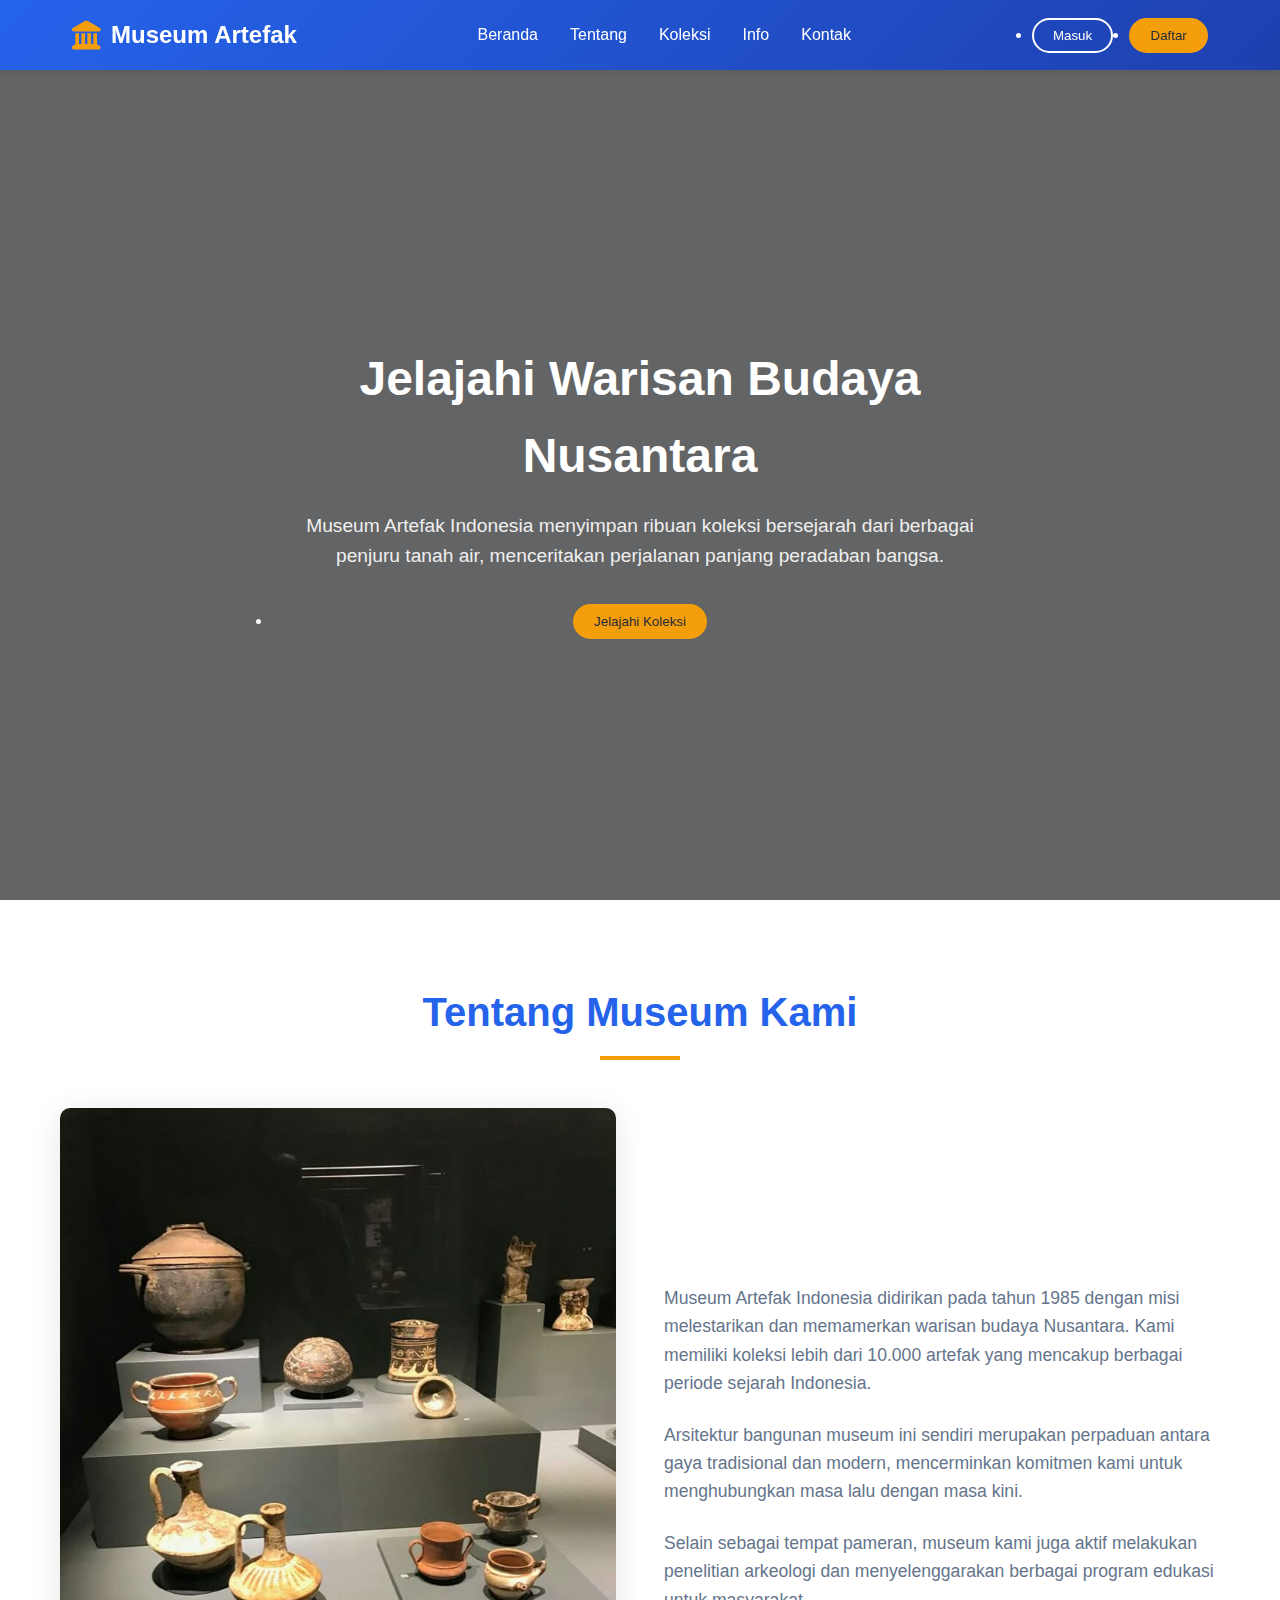
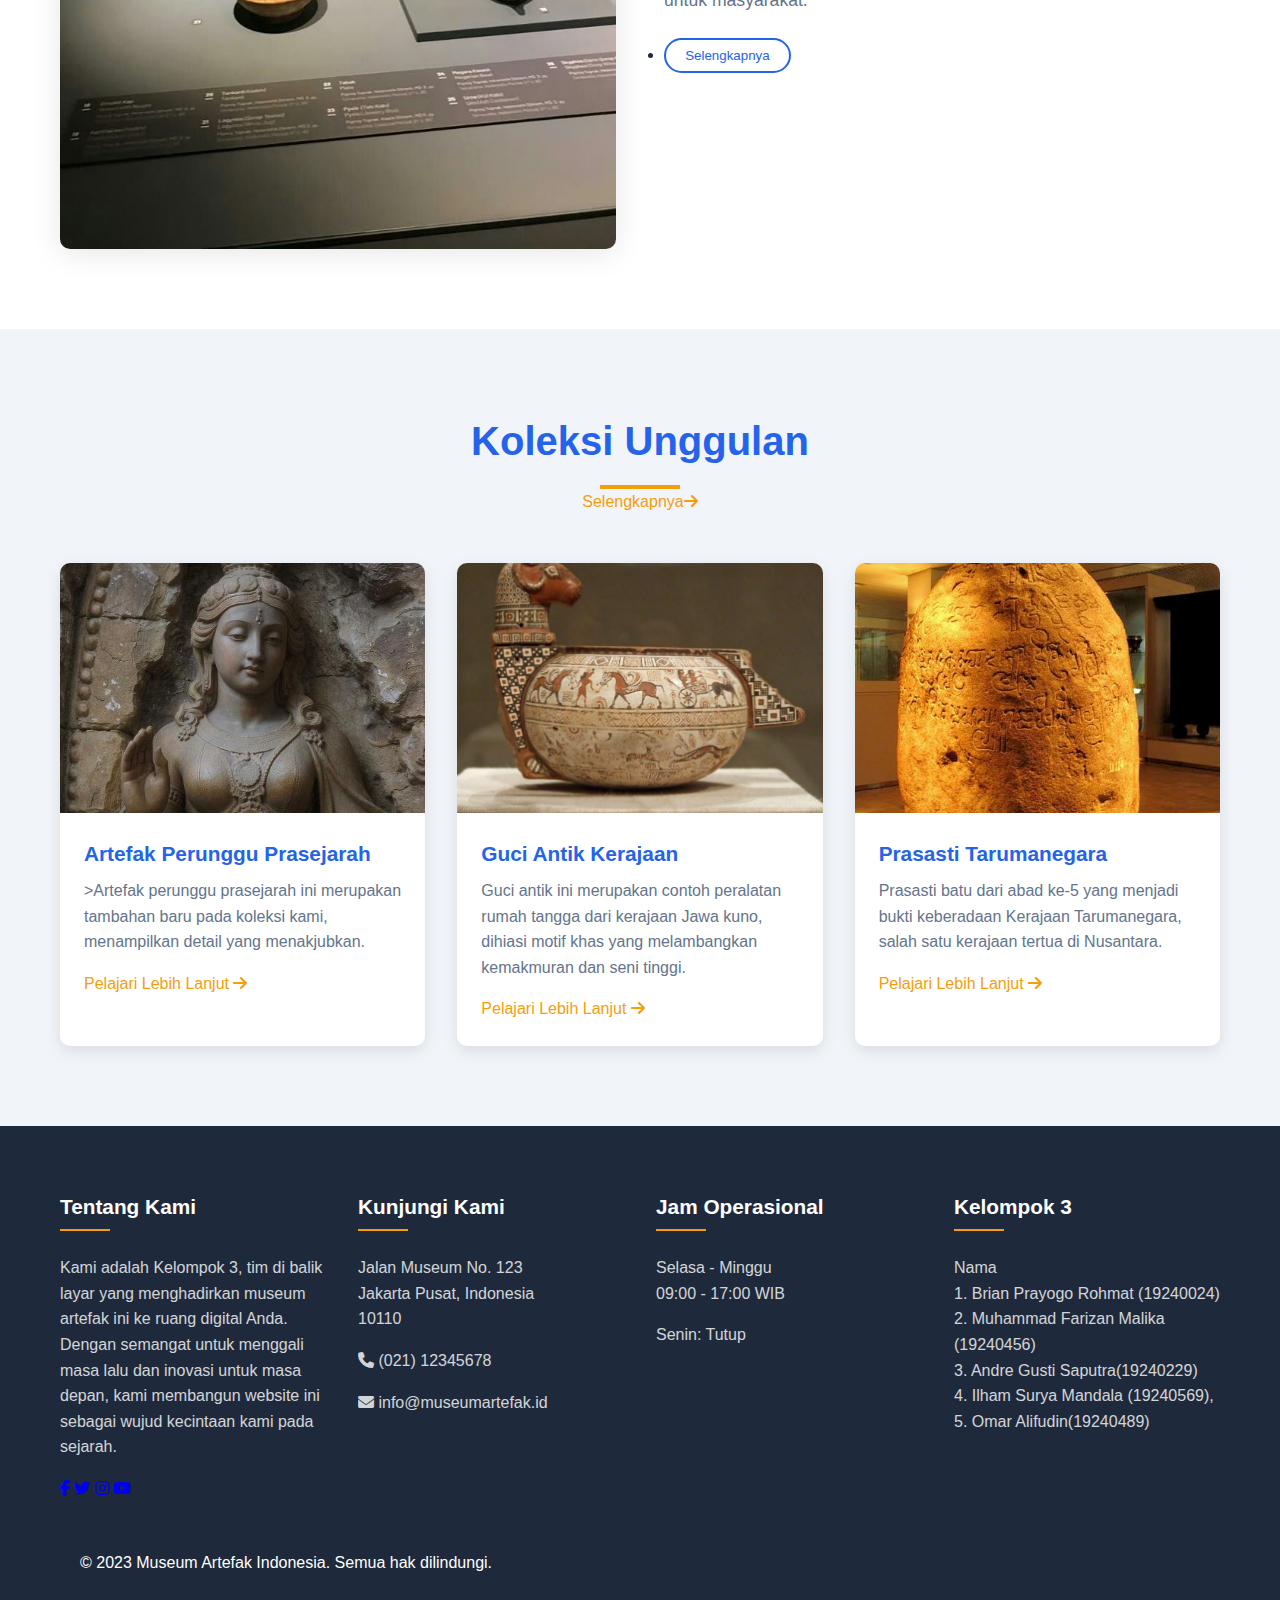
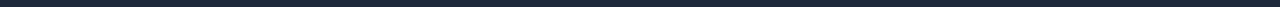
<file: index.html>
<!DOCTYPE html>
<html lang="id">
<head>
    <meta charset="UTF-8">
    <meta name="viewport" content="width=device-width, initial-scale=1.0">
    <title>Museum Artefak Indonesia | Warisan Budaya Nusantara</title>
    <link rel="stylesheet" href="https://cdnjs.cloudflare.com/ajax/libs/font-awesome/6.4.0/css/all.min.css">
    <link rel="stylesheet" href="styles.css">
</head>
<body>
    <!-- Header -->
    <header>
        <div class="container header-container">
            <div class="logo">
                <i class="fas fa-landmark"></i>
                <h1>Museum Artefak</h1>
            </div>
            
            <nav id="main-nav">
                <ul>
                    <li><a href="#home">Beranda</a></li>
                    <li><a href="#about">Tentang</a></li>
                    <li><a href="#artifacts">Koleksi</a></li>
                
                    <li><a href="info.html">Info</a></li>
                    <li><a href="#contact">Kontak</a></li>
                </ul>
            </nav>
            
            <div class="user-actions">
                <li><a href="login.html"><button class="btn btn-outline">Masuk</button></a></li>
                <li><a href="data_user.html"><button class="btn btn-solid">Daftar</button></a></li>
            </div>
            
            
        </div>
    </header>

    <!-- Hero Section -->
    <section class="hero" id="home">
        <div class="container hero-content">
            <h2>Jelajahi Warisan Budaya Nusantara</h2>
            <p>Museum Artefak Indonesia menyimpan ribuan koleksi bersejarah dari berbagai penjuru tanah air, menceritakan perjalanan panjang peradaban bangsa.</p>
            <li><a href="#artifacts"><button class="btn btn-solid">Jelajahi Koleksi</button></a></li>
        </div>
    </section>

    <!-- About Section -->
    <section class="about" id="about">
        <div class="container">
            <div class="section-title">
                <h2>Tentang Museum Kami</h2>
            </div>
            
            <div class="about-content">
                <div class="about-img">
                    <img src="museum.png" alt="Museum Interior">
                </div>
                
                <div class="about-text">
                    <p>Museum Artefak Indonesia didirikan pada tahun 1985 dengan misi melestarikan dan memamerkan warisan budaya Nusantara. Kami memiliki koleksi lebih dari 10.000 artefak yang mencakup berbagai periode sejarah Indonesia.</p>
                    <p>Arsitektur bangunan museum ini sendiri merupakan perpaduan antara gaya tradisional dan modern, mencerminkan komitmen kami untuk menghubungkan masa lalu dengan masa kini.</p>
                    <p>Selain sebagai tempat pameran, museum kami juga aktif melakukan penelitian arkeologi dan menyelenggarakan berbagai program edukasi untuk masyarakat.</p>
                                  <li><a href="tentang.html"><button class="btn btn-outline" style="color: var(--primary); border-color: var(--primary);">Selengkapnya</button></a></li>  
                </div>
            </div>
        </div>
    </section>

    <!-- Artifacts Section -->
    <section class="artifacts" id="artifacts">
        <div class="container">
            <div class="section-title">
                <h2>Koleksi Unggulan</h2>
                      <div><a href="galeri.html" class="read-more">Selengkapnya<i class="fas fa-arrow-right"></i></a></div>
            </div>
            
            <div class="artifacts-grid">
                <div class="artifact-card">
                    <div class="artifact-img">
                        <img src="perunggu.png" alt="Artefak Perunggu">
                    </div>
                    <div class="artifact-info">
                        <h3>Artefak Perunggu Prasejarah</h3>
                        <p>>Artefak perunggu prasejarah ini merupakan tambahan baru pada koleksi kami, menampilkan detail yang menakjubkan.</p>
                        <a href="artefak_perunggu.html" class="read-more">Pelajari Lebih Lanjut <i class="fas fa-arrow-right"></i></a>
                    </div>
                </div>
                
                <div class="artifact-card">
                    <div class="artifact-img">
                       <img src="guci.png" alt="Guci antik dengan motif khas kerajaan kuno">
                    </div>
                    <div class="artifact-info">
                        <h3>Guci Antik Kerajaan</h3>
                        <p>Guci antik ini merupakan contoh peralatan rumah tangga dari kerajaan Jawa kuno, dihiasi motif khas yang melambangkan kemakmuran dan seni tinggi.</p>
                        <a href="guci_kerajaan.html" class="read-more">Pelajari Lebih Lanjut <i class="fas fa-arrow-right"></i></a>
                    </div>
                </div>
                
                <div class="artifact-card">
                    <div class="artifact-img">
                        <img src="tarumanegara.png" alt="Prasasti Kuno">
                    </div>
                    <div class="artifact-info">
                        <h3>Prasasti Tarumanegara</h3>
                        <p>Prasasti batu dari abad ke-5 yang menjadi bukti keberadaan Kerajaan Tarumanegara, salah satu kerajaan tertua di Nusantara.</p>
                        <a href="tarumanegara.html" class="read-more">Pelajari Lebih Lanjut <i class="fas fa-arrow-right"></i></a>
                    </div>
                </div>
          
            </div>
        </div>
    </section>

    <!-- Footer -->
    <footer id="contact">
        <div class="container">
            <div class="footer-content">
                <div class="footer-column">
                    <h3>Tentang Kami</h3>
                    <p>Kami adalah Kelompok 3, tim di balik layar yang menghadirkan museum artefak ini ke ruang digital Anda. Dengan semangat untuk menggali masa lalu dan inovasi untuk masa depan, kami membangun website ini sebagai wujud kecintaan kami pada sejarah.</p>

                    <div class="social-links">
                        <a href="#"><i class="fab fa-facebook-f"></i></a>
                        <a href="#"><i class="fab fa-twitter"></i></a>
                        <a href="#"><i class="fab fa-instagram"></i></a>
                        <a href="#"><i class="fab fa-youtube"></i></a>
                    </div>
                </div>
                
                <div class="footer-column">
                    <h3>Kunjungi Kami</h3>
                    <p>Jalan Museum No. 123<br>Jakarta Pusat, Indonesia<br>10110</p>
                    <p><i class="fas fa-phone"></i> (021) 12345678</p>
                    <p><i class="fas fa-envelope"></i> info@museumartefak.id</p>
                </div>
                
                <div class="footer-column">
                    <h3>Jam Operasional</h3>
                    <p>Selasa - Minggu<br>09:00 - 17:00 WIB</p>
                    <p>Senin: Tutup</p>
                </div>
                <div class="footer-column">
                    <h3>Kelompok 3</h3>
                    <p>Nama <br>1. Brian Prayogo Rohmat (19240024)<br>2. Muhammad Farizan Malika (19240456)<br>3. Andre Gusti Saputra(19240229)<br>4. Ilham Surya Mandala (19240569),<br>5. Omar Alifudin(19240489)</p>
                </div>
             
            </div>
            
         
        <div class="container">
            <p>&copy; 2023 Museum Artefak Indonesia. Semua hak dilindungi.</p>
        </div>

        </div>
    </footer>

    <script>
        // Mobile menu toggle
        const menuToggle = document.getElementById('menu-toggle');
        const mainNav = document.getElementById('main-nav');
        
        menuToggle.addEventListener('click', () => {
            mainNav.classList.toggle('active');
        });
    </script>
</body>
</html>
</file>
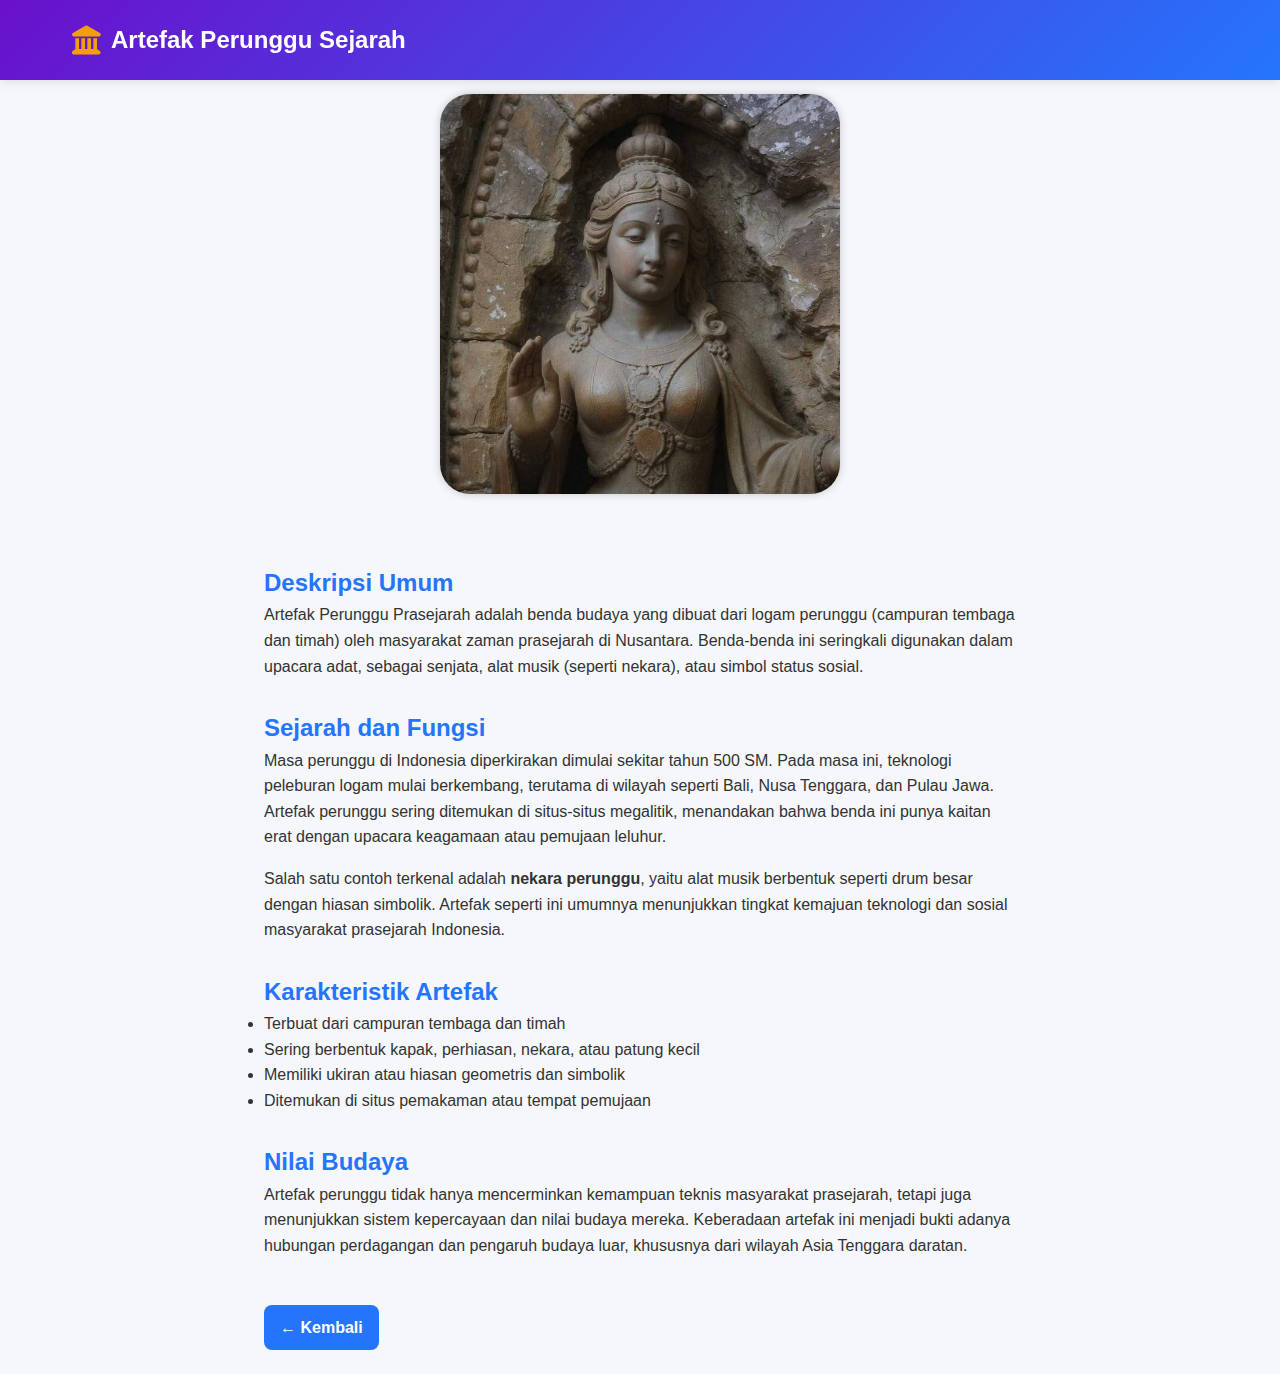
<file: artefak_perunggu.html>
<!DOCTYPE html>
<html lang="id">
<head>
    <meta charset="UTF-8">
    <meta name="viewport" content="width=device-width, initial-scale=1.0">
    <title>Tentang | Museum Artefak Indonesia</title>
    <link rel="stylesheet" href="https://cdnjs.cloudflare.com/ajax/libs/font-awesome/6.4.0/css/all.min.css">
    <link rel="stylesheet" href="koleksi.css">
</head>
<body>
    <!-- Header -->
    <header>
        <div class="container header-container">
            <div class="logo">
                <i class="fas fa-landmark"></i>
                <h1>Artefak Perunggu Sejarah</h1>
            </div>
            
            <nav id="main-nav">
                <ul>
           
            
                </ul>
            </nav>
        </div>
    </header>

    <main>
        <!-- Gambar artefak -->
        <img src="perunggu.png" alt="Artefak Perunggu Prasejarah" class="artefak-img">

        <h2>Deskripsi Umum</h2>
        <p>
            Artefak Perunggu Prasejarah adalah benda budaya yang dibuat dari logam perunggu (campuran tembaga dan timah) oleh masyarakat zaman prasejarah di Nusantara.
            Benda-benda ini seringkali digunakan dalam upacara adat, sebagai senjata, alat musik (seperti nekara), atau simbol status sosial.
        </p>

        <h2>Sejarah dan Fungsi</h2>
        <p>
            Masa perunggu di Indonesia diperkirakan dimulai sekitar tahun 500 SM. Pada masa ini, teknologi peleburan logam mulai berkembang, terutama di wilayah seperti Bali, Nusa Tenggara, dan Pulau Jawa.
            Artefak perunggu sering ditemukan di situs-situs megalitik, menandakan bahwa benda ini punya kaitan erat dengan upacara keagamaan atau pemujaan leluhur.
        </p>
        <p>
            Salah satu contoh terkenal adalah <strong>nekara perunggu</strong>, yaitu alat musik berbentuk seperti drum besar dengan hiasan simbolik.
            Artefak seperti ini umumnya menunjukkan tingkat kemajuan teknologi dan sosial masyarakat prasejarah Indonesia.
        </p>

        <h2>Karakteristik Artefak</h2>
        <ul>
            <li>Terbuat dari campuran tembaga dan timah</li>
            <li>Sering berbentuk kapak, perhiasan, nekara, atau patung kecil</li>
            <li>Memiliki ukiran atau hiasan geometris dan simbolik</li>
            <li>Ditemukan di situs pemakaman atau tempat pemujaan</li>
        </ul>

        <h2>Nilai Budaya</h2>
        <p>
            Artefak perunggu tidak hanya mencerminkan kemampuan teknis masyarakat prasejarah, tetapi juga menunjukkan sistem kepercayaan dan nilai budaya mereka.
            Keberadaan artefak ini menjadi bukti adanya hubungan perdagangan dan pengaruh budaya luar, khususnya dari wilayah Asia Tenggara daratan.
        </p>

        <a href="javascript:history.back()" class="back-button">← Kembali</a>
    </main>

</body>
</html>
</file>
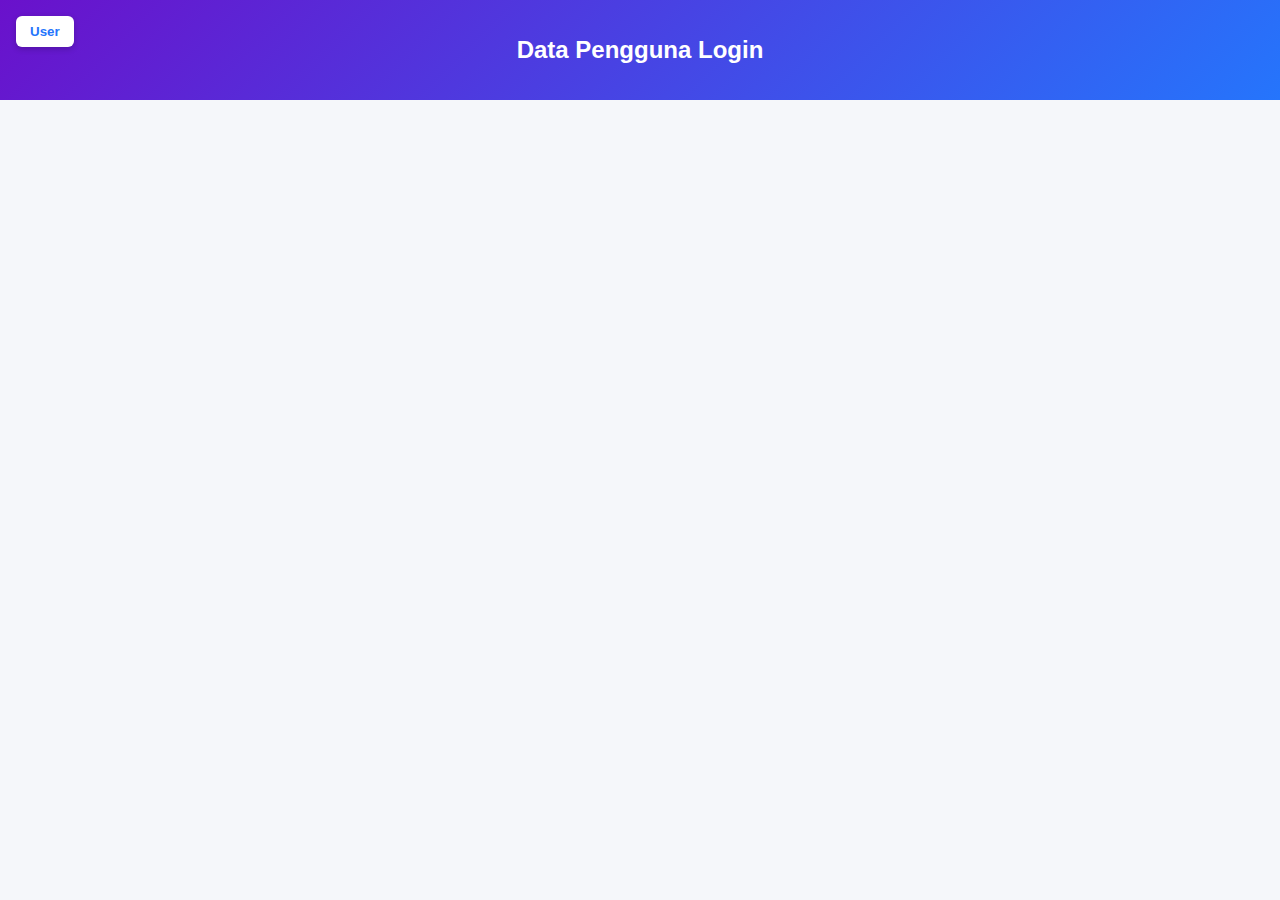
<file: data_user.html>
<!DOCTYPE html>
<html lang="id">
<head>
    <meta charset="UTF-8">
    <title>Data User - Museum Artefak</title>
    <meta name="viewport" content="width=device-width, initial-scale=1">
    <style>
        body {
            font-family: 'Poppins', sans-serif;
            background-color: #f5f7fa;
            margin: 0;
            padding: 0;
        }

        header {
            position: relative;
            background: linear-gradient(135deg, #6a11cb 0%, #2575fc 100%);
            color: white;
            padding: 16px;
            text-align: center;
        }

        .user-button {
            position: absolute;
            top: 16px;
            left: 16px;
            background: white;
            color: #2575fc;
            border: none;
            padding: 8px 14px;
            border-radius: 6px;
            font-weight: bold;
            cursor: pointer;
            box-shadow: 0 2px 6px rgba(0,0,0,0.2);
        }

        .user-button:hover {
            background: #eef3ff;
        }

        main {
            padding: 24px;
        }

        table {
            width: 100%;
            border-collapse: collapse;
            margin-top: 20px;
        }

        th, td {
            padding: 12px;
            text-align: left;
            border-bottom: 1px solid #ccc;
        }

        th {
            background-color: #2575fc;
            color: white;
        }

        .hidden {
            display: none;
        }

        .back-button {
            margin-top: 20px;
            padding: 10px 16px;
            background-color: #2575fc;
            color: white;
            border: none;
            border-radius: 6px;
            font-weight: bold;
            cursor: pointer;
        }

        .back-button:hover {
            background-color: #1e60d2;
        }
    </style>
</head>
<body>

    <header>
        <button class="user-button" onclick="showUserData()">User</button>
        <h2>Data Pengguna Login</h2>
    </header>

    <main>
        <div id="userTableContainer" class="hidden">
            <table>
                <thead>
                    <tr>
                        <th>Nama</th>
                        <th>Email</th>
                        <th>No. Ponsel</th>
                    </tr>
                </thead>
                <tbody id="userData">
                    <!-- Data akan ditampilkan di sini -->
                </tbody>
            </table>

            <button class="back-button" onclick="history.back()">← Kembali</button>
        </div>
    </main>

    <script>
        function showUserData() {
            const nama = localStorage.getItem("nama");
            const email = localStorage.getItem("email");
            const hp = localStorage.getItem("hp");

            const container = document.getElementById("userTableContainer");
            const tbody = document.getElementById("userData");

            if (nama && email && hp) {
                tbody.innerHTML = `
                    <tr>
                        <td>${nama}</td>
                        <td>${email}</td>
                        <td>${hp}</td>
                    </tr>
                `;
                container.classList.remove("hidden");
            } else {
                alert("Belum ada data pengguna yang login.");
            }
        }
    </script>

</body>
</html>
</file>
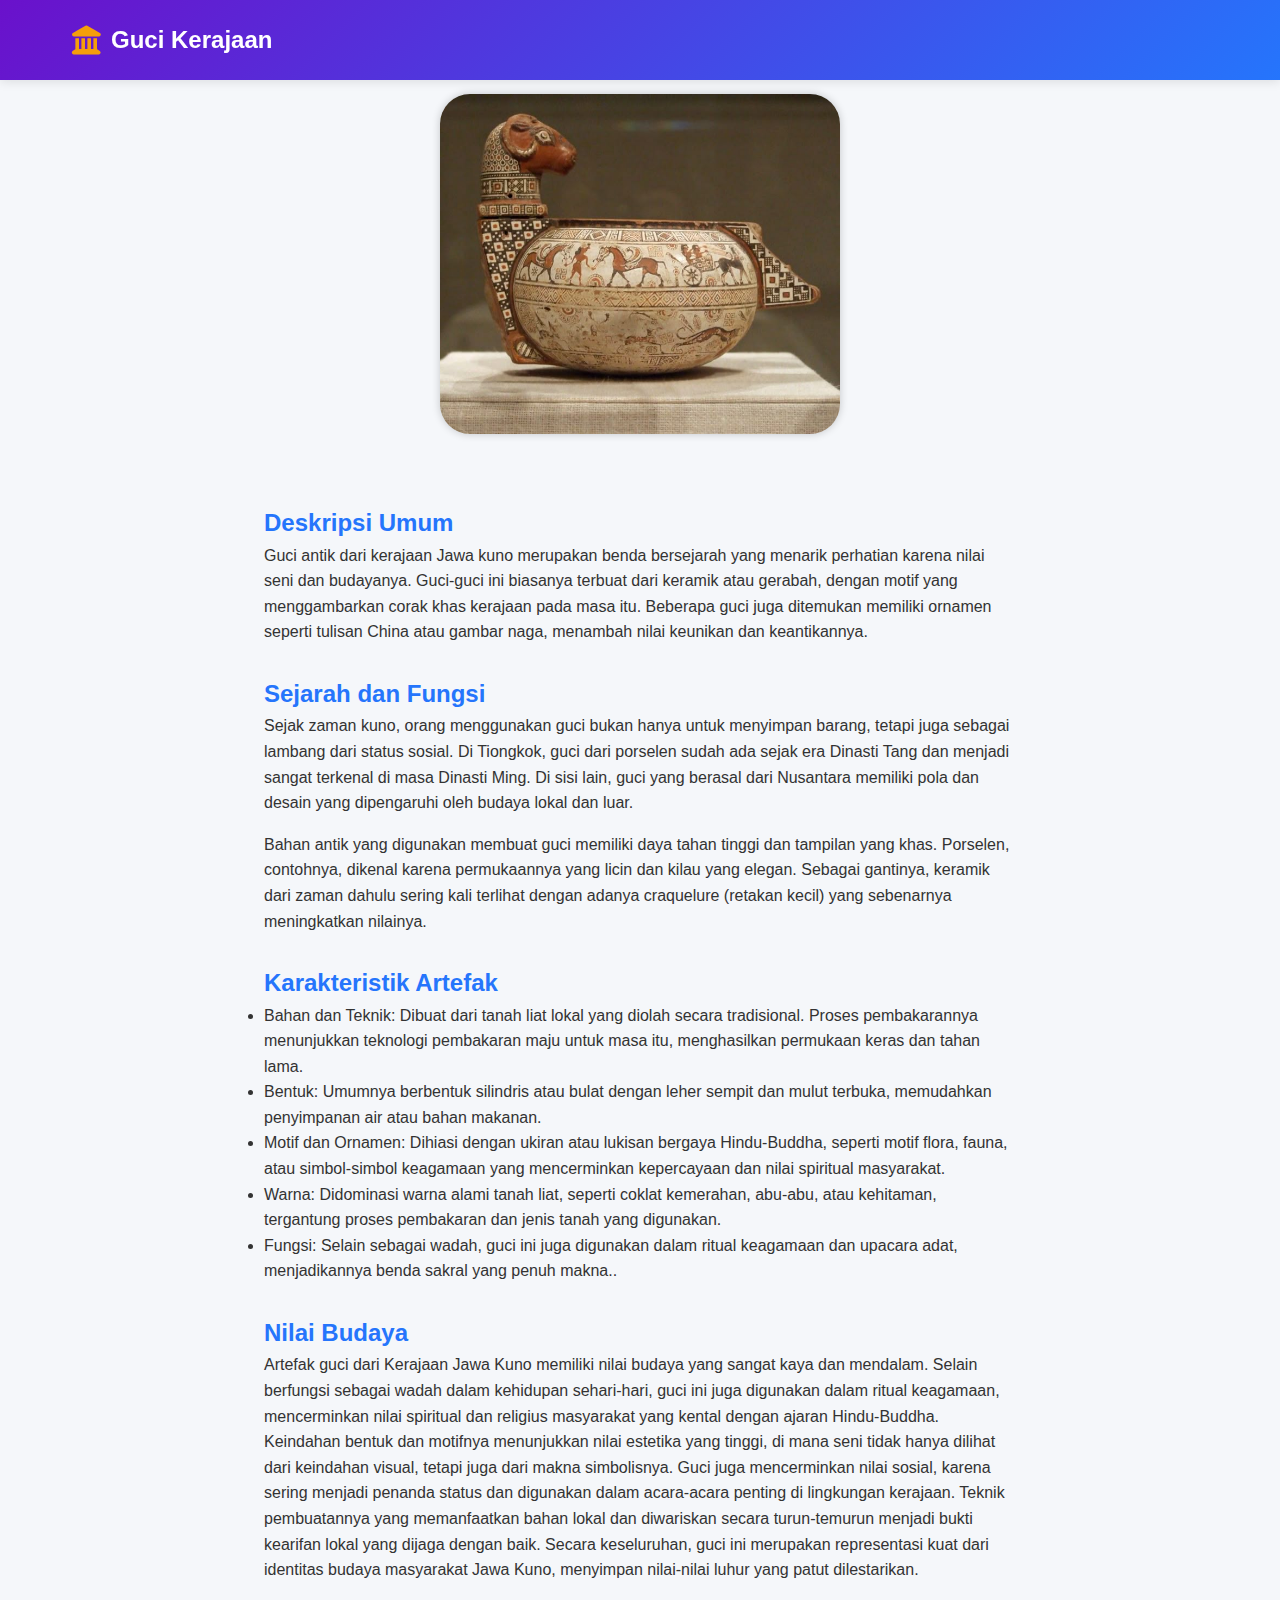
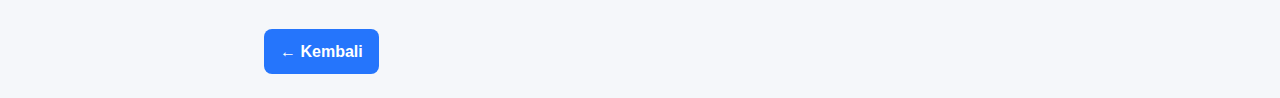
<file: guci_kerajaan.html>
<!DOCTYPE html>
<html lang="id">
<head>
    <meta charset="UTF-8">
    <meta name="viewport" content="width=device-width, initial-scale=1.0">
    <title>Tentang | Museum Artefak Indonesia</title>
    <link rel="stylesheet" href="https://cdnjs.cloudflare.com/ajax/libs/font-awesome/6.4.0/css/all.min.css">
    <link rel="stylesheet" href="koleksi.css">
</head>
<body>
    <!-- Header -->
    <header>
        <div class="container header-container">
            <div class="logo">
                <i class="fas fa-landmark"></i>
                <h1>Guci Kerajaan</h1>
            </div>
            
            <nav id="main-nav">
                <ul>
           
            
                </ul>
            </nav>
        </div>
    </header>

    <main>
        <!-- Gambar artefak -->
        <img src="guci.png" alt="Guci Antik Kerajaan" class="artefak-img">

        <h2>Deskripsi Umum</h2>
        <p>
            Guci antik dari kerajaan Jawa kuno merupakan benda bersejarah yang menarik
            perhatian karena nilai seni dan budayanya. Guci-guci ini biasanya terbuat dari keramik atau gerabah, dengan motif yang menggambarkan corak khas kerajaan pada masa itu. Beberapa guci juga ditemukan memiliki ornamen seperti tulisan China atau gambar naga, menambah nilai keunikan dan keantikannya. 
        </p>

        <h2>Sejarah dan Fungsi</h2>
        <p>
            Sejak zaman kuno, orang menggunakan guci bukan hanya untuk menyimpan barang, tetapi juga sebagai lambang dari status sosial. Di Tiongkok, guci dari porselen sudah ada sejak era Dinasti Tang dan 
            menjadi sangat terkenal di masa Dinasti Ming. Di sisi lain, guci yang berasal dari Nusantara memiliki pola dan desain yang dipengaruhi oleh budaya lokal dan luar.
        </p>
        <p>
            Bahan antik yang digunakan membuat guci memiliki daya tahan tinggi dan tampilan yang khas. Porselen, contohnya, dikenal karena permukaannya yang licin dan kilau yang elegan. Sebagai gantinya,
             keramik dari zaman dahulu sering kali terlihat dengan adanya craquelure (retakan kecil) yang sebenarnya meningkatkan nilainya.
        </p>

        <h2>Karakteristik Artefak</h2>
        <ul>
            <li>Bahan dan Teknik: Dibuat dari tanah liat lokal yang diolah secara tradisional. Proses pembakarannya menunjukkan teknologi pembakaran maju untuk masa itu, menghasilkan permukaan keras dan tahan lama.</li>
            <li>Bentuk: Umumnya berbentuk silindris atau bulat dengan leher sempit dan mulut terbuka, memudahkan penyimpanan air atau bahan makanan.</li>
            <li>Motif dan Ornamen: Dihiasi dengan ukiran atau lukisan bergaya Hindu-Buddha, seperti motif flora, fauna, atau simbol-simbol keagamaan yang mencerminkan kepercayaan dan nilai spiritual masyarakat.</li>
            <li>Warna: Didominasi warna alami tanah liat, seperti coklat kemerahan, abu-abu, atau kehitaman, tergantung proses pembakaran dan jenis tanah yang digunakan.</li>
            <li>Fungsi: Selain sebagai wadah, guci ini juga digunakan dalam ritual keagamaan dan upacara adat, menjadikannya benda sakral yang penuh makna..</li>
        </ul>

        <h2>Nilai Budaya</h2>
        <p>
            Artefak guci dari Kerajaan Jawa Kuno memiliki nilai budaya yang sangat kaya dan mendalam. Selain berfungsi sebagai wadah dalam kehidupan sehari-hari, guci ini juga digunakan dalam ritual keagamaan, mencerminkan nilai spiritual dan religius masyarakat yang kental dengan ajaran Hindu-Buddha. Keindahan bentuk dan motifnya menunjukkan nilai estetika yang tinggi, di mana seni tidak hanya dilihat dari keindahan visual, tetapi juga dari makna simbolisnya. Guci juga mencerminkan nilai sosial, karena sering menjadi penanda status dan digunakan dalam acara-acara penting di lingkungan kerajaan. Teknik pembuatannya yang memanfaatkan bahan lokal dan diwariskan secara turun-temurun menjadi bukti kearifan lokal yang dijaga dengan baik. Secara keseluruhan, guci ini merupakan representasi kuat dari identitas budaya masyarakat Jawa Kuno, menyimpan nilai-nilai luhur yang patut dilestarikan.
        </p>

        <a href="javascript:history.back()" class="back-button">← Kembali</a>
    </main>

</body>
</html>
</file>
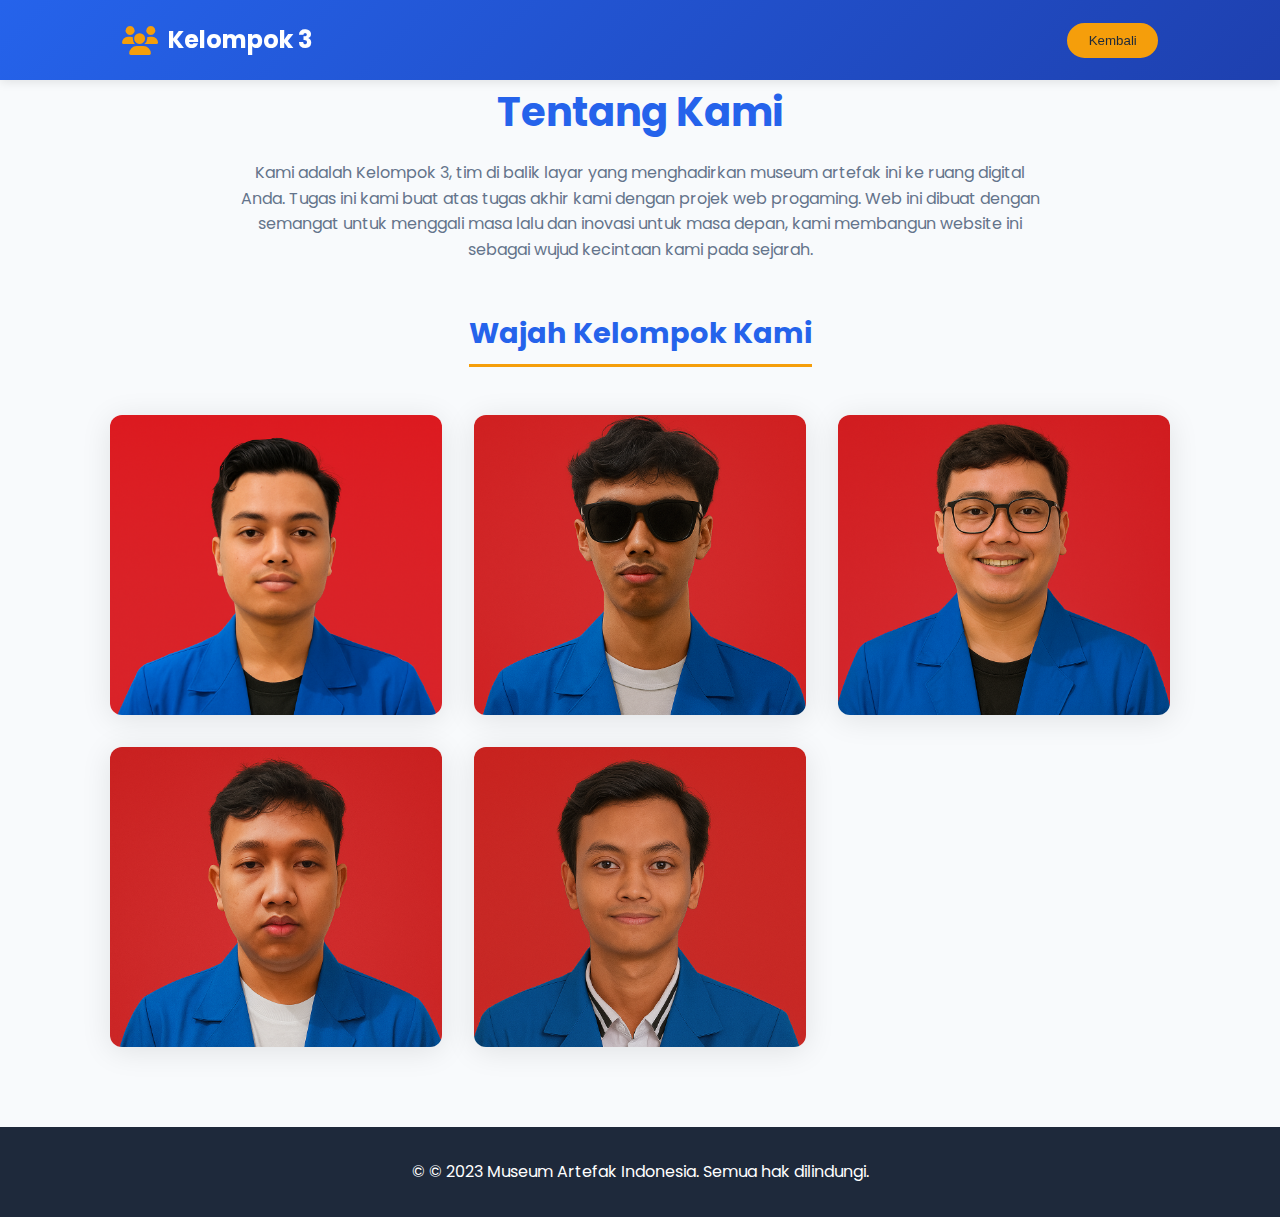
<file: info.html>
<!DOCTYPE html>
<html lang="id">
<head>
    <meta charset="UTF-8">
    <meta name="viewport" content="width=device-width, initial-scale=1.0">
    <title>Tentang | Kelompok 3</title>
    <link rel="stylesheet" href="https://cdnjs.cloudflare.com/ajax/libs/font-awesome/6.4.0/css/all.min.css">
    <link href="https://fonts.googleapis.com/css2?family=Poppins:wght@400;500;600;700&display=swap" rel="stylesheet">
    <link rel="stylesheet" href="info.css">
</head>
<body>
    <!-- Header -->
    <header>
        <div class="container header-container">
            <div class="logo">
                <i class="fas fa-users"></i>
                <h1>Kelompok 3</h1>
            </div>
            
            <nav id="main-nav">
                <ul>
                    <li><a href="index.html"><button class="btn btn-solid">Kembali</button></a></li>
                </ul>
            </nav>
        </div>
    </header>
    
    <main class="container">
        <!-- Judul Halaman -->
        <div class="page-title">
            <h1>Tentang Kami</h1>
            <p>Kami adalah Kelompok 3, tim di balik layar yang menghadirkan museum artefak ini ke ruang digital Anda. Tugas ini kami buat atas tugas akhir kami dengan projek web progaming. Web ini dibuat dengan semangat untuk menggali masa lalu dan inovasi untuk masa depan, kami membangun website ini sebagai wujud kecintaan kami pada sejarah.</p>
        </div>
        
        <!-- Gallery Section -->
        <div class="gallery-container">
            <div class="gallery-title">
                <h2>Wajah Kelompok Kami</h2>
            </div>
            
            <div class="photo-gallery">
                <!-- Photo 1 -->
                <div class="photo-card">
                    <img src="brian.png" class="photo-img">
                    <div class="photo-caption">
                        <h3>Ketua Kelompok</h3>
                        <p>Brian Prayogo Rohmat (19240024)</p>
                    </div>
                </div>
                
                <!-- Photo 2 -->
                <div class="photo-card">
                    <img src="ilham.png" alt="Diskusi Kreatif" class="photo-img">
                    <div class="photo-caption">
                        <h3>Anggota Kelompok</h3>
                        <p>Ilham Surya Mandala (19240569) </p>
                    </div>
                </div>
                
                <!-- Photo 3 -->
                <div class="photo-card">
                    <img src="andre.png" alt="Presentasi Proyek" class="photo-img">
                    <div class="photo-caption">
                        <h3>Anggota Kelompok</h3>
                        <p>Andre Gusti Saputra(19240229)</p>
                    </div>
                </div>
                
                <!-- Photo 4 -->
                <div class="photo-card">
                    <img src="farizan.png" alt="Kerja Tim" class="photo-img">
                    <div class="photo-caption">
                        <h3>Anggota Kelompok</h3>
                        <p>Muhammad Farizan Malika (19240456)</p>
                    </div>
                </div>
                
                <!-- Photo 5 -->
                <div class="photo-card">
                    <img src="omar.png" alt="Sukses Bersama" class="photo-img">
                    <div class="photo-caption">
                        <h3>Anggota Kelompok</h3>
                        <p>Omar Alifudin(19240489)</p>
                    </div>
                </div>
            </div>
        </div>
    </main>

    <footer>
        <div class="container">
            <p>&copy; © 2023 Museum Artefak Indonesia. Semua hak dilindungi.</p>
        </div>
    </footer>
</body>
</html>
</file>
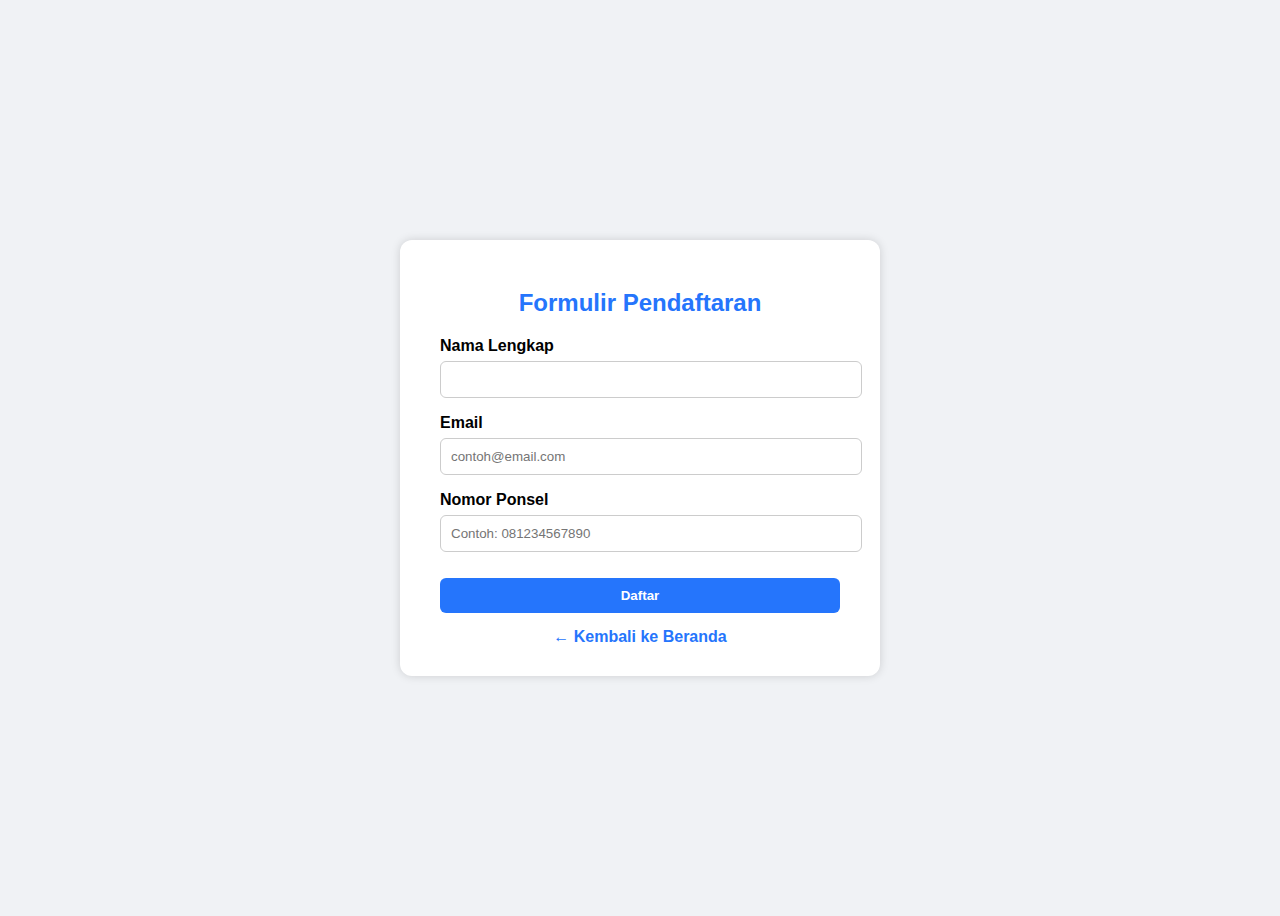
<file: login.html>
<!DOCTYPE html>
<html lang="id">
<head>
    <meta charset="UTF-8">
    <title>Login - Museum Artefak</title>
    <meta name="viewport" content="width=device-width, initial-scale=1">
    <style>
        body {
            font-family: 'Poppins', sans-serif;
            background: #f0f2f5;
            display: flex;
            justify-content: center;
            align-items: center;
            height: 100vh;
        }

        .login-container {
            background: white;
            padding: 30px 40px;
            border-radius: 12px;
            box-shadow: 0 0 10px rgba(0,0,0,0.15);
            width: 100%;
            max-width: 400px;
        }

        h2 {
            text-align: center;
            margin-bottom: 20px;
            color: #2575fc;
        }

        label {
            display: block;
            margin-bottom: 6px;
            font-weight: 600;
        }

        input[type="text"], input[type="tel"], input[type="email"] {
            width: 100%;
            padding: 10px;
            margin-bottom: 16px;
            border-radius: 6px;
            border: 1px solid #ccc;
        }

        .error {
            color: red;
            font-size: 0.85rem;
            margin-bottom: 10px;
        }

        button {
            background: #2575fc;
            color: white;
            border: none;
            padding: 10px;
            width: 100%;
            border-radius: 6px;
            font-weight: bold;
            cursor: pointer;
        }

        button:hover {
            background: #1e60d2;
        }

        .back-link {
            text-align: center;
            margin-top: 15px;
        }

        .back-link a {
            text-decoration: none;
            color: #2575fc;
            font-weight: 600;
        }

        .back-link a:hover {
            text-decoration: underline;
        }
    </style>
</head>
<body>
    <div class="login-container">
        <h2>Formulir Pendaftaran</h2>
        <form id="loginForm">
            <label for="nama">Nama Lengkap</label>
            <input type="text" id="nama" name="nama" required>

            <label for="email">Email</label>
            <input type="email" id="email" name="email" required placeholder="contoh@email.com">

            <label for="hp">Nomor Ponsel</label>
            <input type="tel" id="hp" name="hp" required pattern="08[0-9]{8,11}" placeholder="Contoh: 081234567890">

            <div class="error" id="errorMsg"></div>

            <button type="submit">Daftar</button>
        </form>

        <div class="back-link">
            <a href="index.html">← Kembali ke Beranda</a>
        </div>
    </div>

    <script>
        const form = document.getElementById('loginForm');
        const errorMsg = document.getElementById('errorMsg');

        form.addEventListener('submit', function(e) {
            e.preventDefault();
            const nama = form.nama.value.trim();
            const email = form.email.value.trim();
            const hp = form.hp.value.trim();

            if (!nama || !email || !hp) {
                errorMsg.textContent = 'Semua kolom wajib diisi.';
                return;
            }

            const emailPattern = /^[^@]+@[^@]+\.[a-z]{2,}$/i;
            const hpPattern = /^08[0-9]{8,11}$/;

            if (!emailPattern.test(email)) {
                errorMsg.textContent = 'Format email tidak valid.';
                return;
            }

            if (!hpPattern.test(hp)) {
                errorMsg.textContent = 'Nomor ponsel tidak valid. Gunakan format 08xxxxxxxxxx.';
                return;
            }

            localStorage.setItem("hp", hp);
            localStorage.setItem("nama", nama);
            localStorage.setItem("email", email);

            window.location.href = "index.html";
        });
    </script>
</body>
</html>
</file>
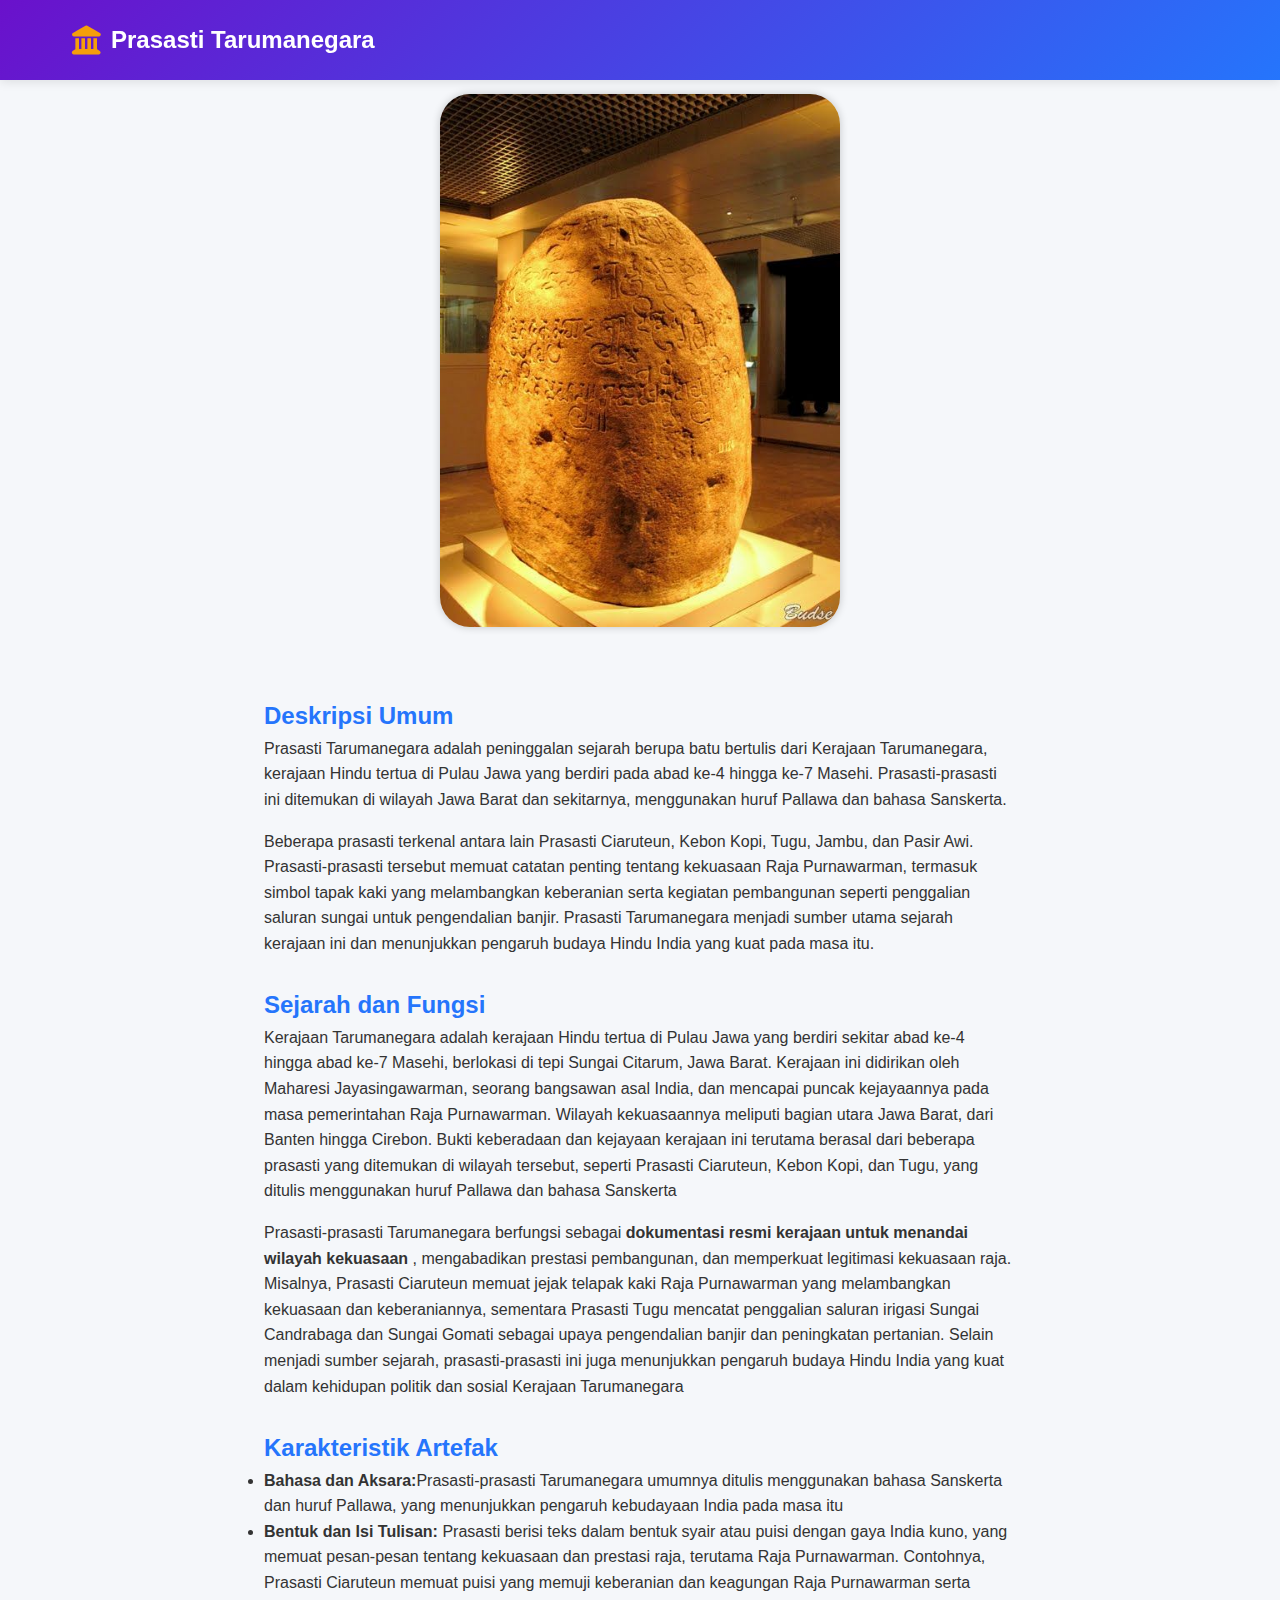
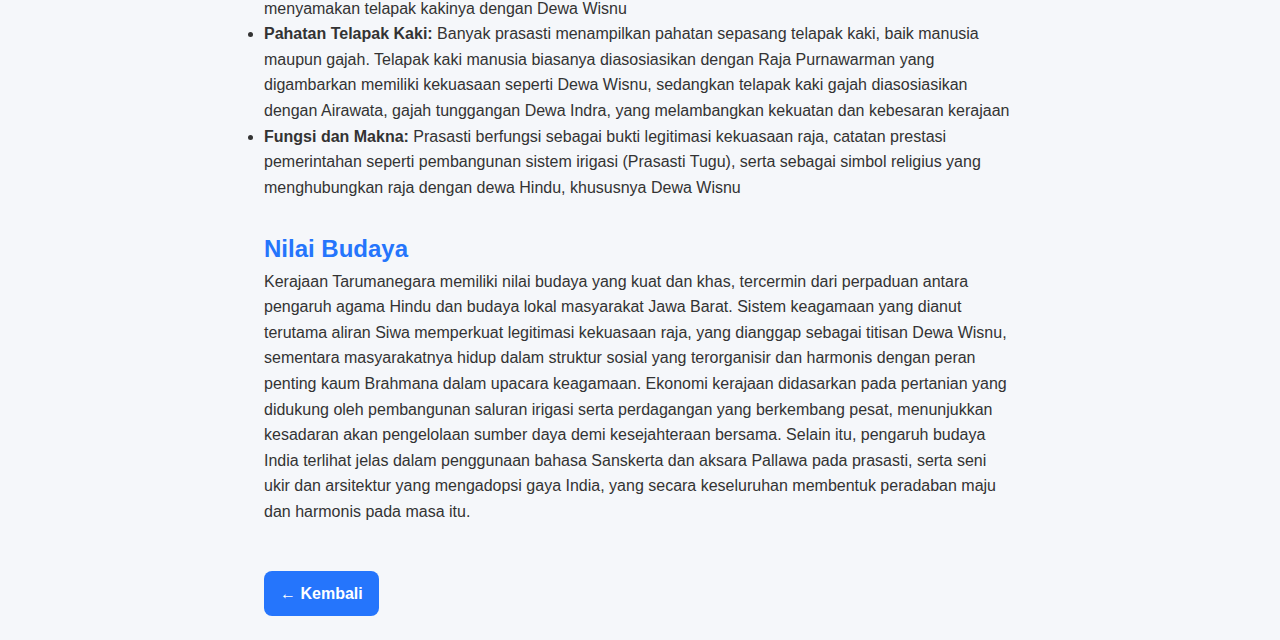
<file: tarumanegara.html>
<!DOCTYPE html>
<html lang="id">
<head>
    <meta charset="UTF-8">
    <meta name="viewport" content="width=device-width, initial-scale=1.0">
    <title>Tentang | Museum Artefak Indonesia</title>
    <link rel="stylesheet" href="https://cdnjs.cloudflare.com/ajax/libs/font-awesome/6.4.0/css/all.min.css">
    <link rel="stylesheet" href="koleksi.css">
</head>
<body>
    <!-- Header -->
    <header>
        <div class="container header-container">
            <div class="logo">
                <i class="fas fa-landmark"></i>
                <h1>Prasasti Tarumanegara</h1>
            </div>
            
            <nav id="main-nav">
                <ul>
           
            
                </ul>
            </nav>
        </div>
    </header>

    <main>
        <!-- Gambar artefak -->
        <img src="tarumanegara.png" alt="Artefak Perunggu Prasejarah" class="artefak-img">

        <h2>Deskripsi Umum</h2>
        <p>
           Prasasti Tarumanegara adalah peninggalan sejarah berupa batu bertulis dari Kerajaan Tarumanegara, kerajaan Hindu tertua di Pulau Jawa yang berdiri pada abad ke-4 hingga ke-7 Masehi. Prasasti-prasasti
            ini ditemukan di wilayah Jawa Barat dan sekitarnya, menggunakan huruf Pallawa dan bahasa Sanskerta. </p>
        <p>    
            Beberapa prasasti terkenal antara lain Prasasti Ciaruteun, Kebon Kopi, Tugu, Jambu, dan Pasir Awi. Prasasti-prasasti tersebut memuat catatan penting tentang kekuasaan Raja Purnawarman, termasuk simbol tapak kaki yang melambangkan 
            keberanian serta kegiatan pembangunan seperti penggalian saluran sungai untuk pengendalian banjir. Prasasti Tarumanegara menjadi sumber utama sejarah kerajaan ini dan menunjukkan pengaruh budaya Hindu India yang kuat pada masa itu.
        </p>

        <h2>Sejarah dan Fungsi</h2>
        <p>
            Kerajaan Tarumanegara adalah kerajaan Hindu tertua di Pulau Jawa yang berdiri sekitar abad ke-4 hingga abad ke-7 Masehi, berlokasi di tepi Sungai Citarum, Jawa Barat. Kerajaan ini didirikan oleh Maharesi Jayasingawarman, seorang bangsawan asal India, dan mencapai puncak kejayaannya pada masa pemerintahan Raja Purnawarman. 
            Wilayah kekuasaannya meliputi bagian utara Jawa Barat, dari Banten hingga Cirebon. Bukti keberadaan dan kejayaan kerajaan ini terutama berasal dari beberapa prasasti yang ditemukan di wilayah tersebut, seperti Prasasti Ciaruteun, Kebon Kopi, dan Tugu, yang ditulis menggunakan huruf Pallawa dan bahasa Sanskerta
        </p>
        <p>
            Prasasti-prasasti Tarumanegara berfungsi sebagai <strong>dokumentasi resmi kerajaan untuk menandai wilayah kekuasaan</strong> , mengabadikan prestasi pembangunan, dan memperkuat legitimasi kekuasaan raja. Misalnya, Prasasti Ciaruteun memuat jejak telapak kaki Raja Purnawarman yang melambangkan kekuasaan dan keberaniannya, 
            sementara Prasasti Tugu mencatat penggalian saluran irigasi Sungai Candrabaga dan Sungai Gomati sebagai upaya pengendalian banjir dan peningkatan pertanian. Selain menjadi sumber sejarah, prasasti-prasasti ini juga menunjukkan pengaruh budaya Hindu India yang kuat dalam kehidupan politik dan sosial Kerajaan Tarumanegara
        </p>

        <h2>Karakteristik Artefak</h2>
        <ul>
            <li><strong>Bahasa dan Aksara:</strong>Prasasti-prasasti Tarumanegara umumnya ditulis menggunakan bahasa Sanskerta dan huruf Pallawa, yang menunjukkan pengaruh kebudayaan India pada masa itu</li>
            <li><strong>Bentuk dan Isi Tulisan:</strong>  Prasasti berisi teks dalam bentuk syair atau puisi dengan gaya India kuno, yang memuat pesan-pesan tentang kekuasaan dan prestasi raja, terutama Raja Purnawarman. Contohnya, 
                Prasasti Ciaruteun memuat puisi yang memuji keberanian dan keagungan Raja Purnawarman serta menyamakan telapak kakinya dengan Dewa Wisnu</li>
            <li><strong>Pahatan Telapak Kaki: </strong> Banyak prasasti menampilkan pahatan sepasang telapak kaki, baik manusia maupun gajah. Telapak kaki manusia biasanya diasosiasikan dengan Raja Purnawarman yang digambarkan memiliki kekuasaan seperti Dewa Wisnu,
                 sedangkan telapak kaki gajah diasosiasikan dengan Airawata, gajah tunggangan Dewa Indra, yang melambangkan kekuatan dan kebesaran kerajaan</li>
            <li> <strong>Fungsi dan Makna:</strong>  Prasasti berfungsi sebagai bukti legitimasi kekuasaan raja, catatan prestasi pemerintahan seperti pembangunan sistem irigasi (Prasasti Tugu), serta sebagai simbol religius yang menghubungkan raja dengan dewa Hindu, khususnya Dewa Wisnu</li>
        </ul>

        <h2>Nilai Budaya</h2>
        <p>
            Kerajaan Tarumanegara memiliki nilai budaya yang kuat dan khas, tercermin dari perpaduan antara pengaruh agama Hindu dan budaya lokal masyarakat Jawa Barat. Sistem keagamaan yang dianut terutama aliran Siwa memperkuat legitimasi kekuasaan raja, yang dianggap sebagai titisan Dewa Wisnu, sementara masyarakatnya hidup dalam struktur sosial yang terorganisir dan harmonis dengan peran penting kaum Brahmana dalam upacara keagamaan. Ekonomi kerajaan didasarkan pada pertanian yang didukung oleh pembangunan saluran irigasi serta perdagangan yang berkembang pesat, menunjukkan kesadaran akan pengelolaan sumber daya demi kesejahteraan bersama.
             Selain itu, pengaruh budaya India terlihat jelas dalam penggunaan bahasa Sanskerta dan aksara Pallawa pada prasasti, serta seni ukir dan arsitektur yang mengadopsi gaya India, yang secara keseluruhan membentuk peradaban maju dan harmonis pada masa itu.
        </p>

        <a href="javascript:history.back()" class="back-button">← Kembali</a>
    </main>

</body>
</html>
</file>
<file: styles.css>
:root {
    --primary: #2563eb;
    --primary-dark: #1e40af;
    --secondary: #f59e0b;
    --dark: #1e293b;
    --light: #f8fafc;
    --gray: #64748b;
    --glass: rgba(255, 255, 255, 0.15);
    --shadow: 0 4px 30px rgba(0, 0, 0, 0.1);
}

* {
    margin: 0;
    padding: 0;
    box-sizing: border-box;
}

body {
    font-family: 'Poppins', sans-serif;
    background-color: var(--light);
    color: var(--dark);
    line-height: 1.6;
    overflow-x: hidden;
}

.container {
    max-width: 1200px;
    align-items: center;
    margin: 0 auto;
    padding: 0 20px;
}

/* Header Styles */
header {
    background: linear-gradient(135deg, var(--primary), var(--primary-dark));
    color: white;
    position: fixed;
    width: 100%;
    top: 0;
    z-index: 1000;
    box-shadow: 0 2px 10px rgba(0, 0, 0, 0.1);
}

.header-container {
    display: flex;
    justify-content: space-between;
    align-items: center;
    padding: 1rem 2rem;
}

.logo {
    display: flex;
    align-items: center;
    gap: 10px;
}

.logo i {
    font-size: 1.8rem;
    color: var(--secondary);
}

.logo h1 {
    font-size: 1.5rem;
    font-weight: 700;
}

/* Navigation */
nav ul {
    display: flex;
    gap: 2rem;
    list-style: none;
}

nav a {
    color: white;
    text-decoration: none;
    font-weight: 500;
    position: relative;
    padding: 0.5rem 0;
    transition: all 0.3s ease;
}

nav a:hover {
    color: var(--secondary);
}

nav a::after {
    content: '';
    position: absolute;
    bottom: 0;
    left: 0;
    width: 0;
    height: 2px;
    background-color: var(--secondary);
    transition: width 0.3s ease;
}

nav a:hover::after {
    width: 100%;
}

.user-actions {
    display: flex;
    gap: 1rem;
}

.btn {
    padding: 0.5rem 1.2rem;
    border-radius: 50px;
    font-weight: 500;
    transition: all 0.3s ease;
    cursor: pointer;
}

.btn-outline {
    border: 2px solid white;
    color: white;
    background: transparent;
}

.btn-outline:hover {
    background: white;
    color: var(--primary);
}

.btn-solid {
    background: var(--secondary);
    color: var(--dark);
    border: 2px solid var(--secondary);
}

.btn-solid:hover {
    background: transparent;
    color: var(--secondary);
}

/* Hero Section */
.hero {
    height: 100vh;
    background: linear-gradient(rgba(0, 0, 0, 0.6), rgba(0, 0, 0, 0.6)), 
                url('https://images.unsplash.com/photo-1587825140708-dfaf72ae4b04?ixlib=rb-4.0.3&ixid=M3wxMjA3fDB8MHxwaG90by1wYWdlfHx8fGVufDB8fHx8fA%3D%3D&auto=format&fit=crop&w=1470&q=80') no-repeat center center/cover;
    display: flex;
    align-items: center;
    color: white;
    text-align: center;
    padding-top: 80px;
}

.hero-content {
    max-width: 800px;
    margin: 0 auto;
    padding: 2rem;
}

.hero h2 {
    font-size: 3rem;
    margin-bottom: 1rem;
    font-weight: 700;
}

.hero p {
    font-size: 1.2rem;
    margin-bottom: 2rem;
    opacity: 0.9;
}

/* About Section */
.about {
    padding: 5rem 0;
    background-color: white;
}

.section-title {
    text-align: center;
    margin-bottom: 3rem;
}

.section-title h2 {
    font-size: 2.5rem;
    color: var(--primary);
    position: relative;
    display: inline-block;
    padding-bottom: 1rem;
}

.section-title h2::after {
    content: '';
    position: absolute;
    bottom: 0;
    left: 50%;
    transform: translateX(-50%);
    width: 80px;
    height: 4px;
    background: var(--secondary);
}

.about-content {
    display: grid;
    grid-template-columns: 1fr 1fr;
    gap: 3rem;
    align-items: center;
}

.about-img {
    border-radius: 10px;
    overflow: hidden;
    box-shadow: var(--shadow);
}

.about-img img {
    width: 100%;
    height: auto;
    display: block;
    transition: transform 0.5s ease;
}

.about-img:hover img {
    transform: scale(1.05);
}

.about-text p {
    margin-bottom: 1.5rem;
    color: var(--gray);
    font-size: 1.1rem;
}

/* Artifacts Section */
.artifacts {
    padding: 5rem 0;
    background-color: #f1f5f9;
}

.artifacts-grid {
    display: grid;
    grid-template-columns: repeat(auto-fit, minmax(300px, 1fr));
    gap: 2rem;
}

.artifact-card {
    background: white;
    border-radius: 10px;
    overflow: hidden;
    box-shadow: 0 5px 15px rgba(0, 0, 0, 0.1);
    transition: transform 0.3s ease, box-shadow 0.3s ease;
}

.artifact-card:hover {
    transform: translateY(-10px);
    box-shadow: 0 15px 30px rgba(0, 0, 0, 0.2);
}

.artifact-img {
    height: 250px;
    overflow: hidden;
}

.artifact-img img {
    width: 100%;
    height: 100%;
    object-fit: cover;
    transition: transform 0.5s ease;
}

.artifact-card:hover .artifact-img img {
    transform: scale(1.1);
}

.artifact-info {
    padding: 1.5rem;
}

.artifact-info h3 {
    font-size: 1.3rem;
    margin-bottom: 0.5rem;
    color: var(--primary);
}

.artifact-info p {
    color: var(--gray);
    margin-bottom: 1rem;
}

.read-more {
    display: inline-block;
    color: var(--secondary);
    font-weight: 500;
    text-decoration: none;
    transition: all 0.3s ease;
}

.read-more:hover {
    color: var(--primary-dark);
}

/* Footer */
footer {
    background: var(--dark);
    color: white;
    padding: 4rem 0 2rem;
}

.footer-content {
    display: grid;
    grid-template-columns: repeat(auto-fit, minmax(250px, 1fr));
    gap: 2rem;
    margin-bottom: 3rem;
}

.footer-column h3 {
    font-size: 1.3rem;
    margin-bottom: 1.5rem;
    position: relative;
    padding-bottom: 0.5rem;
}

.footer-column h3::after {
    content: '';
    position: absolute;
    bottom: 0;
    left: 0;
    width: 50px;
    height: 2px;
    background: var(--secondary);
}

.footer-column p {
    margin-bottom: 1rem;
    opacity: 0.8;
}

.footer-links {
    list-style: none;
}

.footer-links li {
    margin-bottom: 0.8rem;
}
</file>
<file: koleksi.css>
:root {
    --primary: #2563eb;
    --primary-dark: #1e40af;
    --secondary: #f59e0b;
    --dark: #1e293b;
    --light: #f8fafc;
    --gray: #64748b;
    --glass: rgba(255, 255, 255, 0.15);
    --shadow: 0 4px 30px rgba(0, 0, 0, 0.1);
}

* {
    margin: 0;
    padding: 0;
    box-sizing: border-box;
}

body {
    font-family: 'Poppins', sans-serif;
    background-color: var(--light);
    color: var(--dark);
    line-height: 1.6;
    overflow-x: hidden;
}

.container {
    max-width: 1200px;
    margin: 0 auto;
    padding: 0 20px;
}

/* Header Styles */
header {
    background: linear-gradient(135deg, var(--primary), var(--primary-dark));
    color: white;
    position: fixed;
    width: 100%;
    top: 0;
    z-index: 1000;
    box-shadow: 0 2px 10px rgba(0, 0, 0, 0.1);
    height: 80px;
}

.header-container {
    display: flex;
    justify-content: space-between;
    align-items: center;
    padding: 1rem 2rem;
    height: 100%;
}

.logo {
    display: flex;
    align-items: center;
    gap: 10px;
}

.logo i {
    font-size: 1.8rem;
    color: var(--secondary);
}

.logo h1 {
    font-size: 1.5rem;
    font-weight: 700;
}

/* Navigation */
nav ul {
    display: flex;
    gap: 2rem;
    list-style: none;
}

nav a {
    color: white;
    text-decoration: none;
    font-weight: 500;
    position: relative;
    padding: 0.5rem 0;
    transition: all 0.3s ease;
}

nav a:hover {
    color: var(--secondary);
}

nav a.active {
    color: var(--secondary);
    font-weight: 600;
}


nav a:hover::after,
nav a.active::after {
    width: 100%;
}
body {
            font-family: 'Poppins', sans-serif;
            margin: 0;
            padding: 0;
            background-color: #f5f7fa;
            color: #333;
        }

        header {
            background: linear-gradient(135deg, #6a11cb, #2575fc);
            color: white;
            padding: 24px;
            text-align: center;
        }

        header h1 {
            margin: 0;
            font-size: 1.8rem;
        }

        main {
            padding: 24px;
            max-width: 800px;
            margin: 0 auto;
        }

        .artefak-img {
            width: 100%;
            max-width: 400px;
            display: block;
            margin: 70px auto;
            border-radius: 30px;
            box-shadow: 0 0 8px rgba(0,0,0,0.2);
        }

        h2 {
            color: #2575fc;
            margin-top: 30px;
        }

        p {
            margin-bottom: 16px;
            line-height: 1.6;
        }

        .back-button {
            display: inline-block;
            margin-top: 30px;
            background: #2575fc;
            color: white;
            padding: 10px 16px;
            border: none;
            border-radius: 8px;
            font-weight: bold;
            text-decoration: none;
        }

        .back-button:hover {
            background-color: #1e60d2;
        }
</file>
<file: info.css>
:root {
    --primary: #2563eb;
    --primary-dark: #1e40af;
    --secondary: #f59e0b;
    --dark: #1e293b;
    --light: #f8fafc;
    --gray: #64748b;
    --glass: rgba(255, 255, 255, 0.15);
    --shadow: 0 4px 30px rgba(0, 0, 0, 0.1);
}

* {
    margin: 0;
    padding: 0;
    box-sizing: border-box;
}

body {
    font-family: 'Poppins', sans-serif;
    background-color: var(--light);
    color: var(--dark);
    line-height: 1.6;
    overflow-x: hidden;
}

.container {
    max-width: 1100px;
    margin: 0 auto;
    padding: 0 20px;
}

/* Header Styles */
header {
    background: linear-gradient(135deg, var(--primary), var(--primary-dark));
    color: white;
    position: fixed;
    width: 100%;
    top: 0;
    z-index: 1000;
    box-shadow: 0 2px 10px rgba(0, 0, 0, 0.1);
    height: 80px;
}

.header-container {
    display: flex;
    justify-content: space-between;
    align-items: center;
    padding: 1rem 2rem;
    height: 100%;
}

.logo {
    display: flex;
    align-items: center;
    gap: 10px;
}

.logo i {
    font-size: 1.8rem;
    color: var(--secondary);
}

.logo h1 {
    font-size: 1.5rem;
    font-weight: 700;
}

/* Navigation */
nav ul {
    display: flex;
    gap: 2rem;
    list-style: none;
}

nav a {
    color: white;
    text-decoration: none;
    font-weight: 500;
    position: relative;
    padding: 0.5rem 0;
    transition: all 0.3s ease;
}

nav a:hover {
    color: var(--secondary);
}

nav a.active {
    color: var(--secondary);
    font-weight: 600;
}

.btn {
    padding: 0.5rem 1.2rem;
    border-radius: 50px;
    font-weight: 500;
    transition: all 0.3s ease;
    cursor: pointer;
}

.btn-solid {
    background: var(--secondary);
    color: var(--dark);
    border: 2px solid var(--secondary);
}

.btn-solid:hover {
    background: transparent;
    color: var(--secondary);
}

/* Main Content */
main {
    padding: 2rem 0 3rem;
    margin-top: 80px;
}

.page-title {
    text-align: center;
    margin-bottom: 3rem;
    padding-top: 5rem;
}

.page-title h1 {
    font-size: 2.5rem;
    color: var(--primary);
    margin-bottom: 1rem;
}

.page-title p {
    color: var(--gray);
    max-width: 800px;
    margin: 0 auto;
}

/* Gallery Styles */
.gallery-container {
    display: flex;
    flex-direction: column;
    align-items: center;
    gap: 2rem;
    margin-bottom: 5rem;
}

.gallery-title {
    text-align: center;
    margin-bottom: 1rem;
    color: var(--primary);
}

.gallery-title h2 {
    font-size: 1.8rem;
    margin: 0;
    padding-bottom: 0.5rem;
    border-bottom: 3px solid var(--secondary);
    display: inline-block;
}

.photo-gallery {
    display: grid;
    grid-template-columns: repeat(auto-fit, minmax(300px, 1fr));
    gap: 2rem;
    width: 100%;
}

.photo-card {
    position: relative;
    height: 300px;
    border-radius: 12px;
    overflow: hidden;
    box-shadow: var(--shadow);
    transition: all 0.5s ease;
}

.photo-card:hover {
    transform: scale(1.05);
    box-shadow: 0 10px 20px rgba(0, 0, 0, 0.2);
}

.photo-img {
    width: 100%;
    height: 130%;
    object-fit: cover;
    transition: transform 0.5s ease;
}

.photo-card:hover .photo-img {
    transform: scale(1.1);
}

.photo-caption {
    position: absolute;
    bottom: 0;
    left: 0;
    right: 0;
    background: linear-gradient(to top, rgba(0,0,0,0.8), transparent);
    color: white;
    padding: 1.5rem 1rem 1rem;
    transform: translateY(100%);
    transition: transform 0.3s ease;
}

.photo-card:hover .photo-caption {
    transform: translateY(0);
}

.photo-caption h3 {
    font-size: 1.2rem;
    margin-bottom: 0.5rem;
}

.photo-caption p {
    font-size: 0.9rem;
}

@keyframes fadeIn {
    from { opacity: 0; transform: translateY(20px); }
    to { opacity: 1; transform: translateY(0); }
}

.photo-card {
    animation: fadeIn 0.5s ease forwards;
}

.photo-card:nth-child(1) { animation-delay: 0.1s; }
.photo-card:nth-child(2) { animation-delay: 0.2s; }
.photo-card:nth-child(3) { animation-delay: 0.3s; }
.photo-card:nth-child(4) { animation-delay: 0.4s; }
.photo-card:nth-child(5) { animation-delay: 0.5s; }

/* Footer */
footer {
    background: var(--dark);
    color: white;
    padding: 2rem 0;
    text-align: center;
}

/* Responsive Styles */
@media (max-width: 768px) {
    .header-container {
        padding: 1rem;
    }
    
    nav ul {
        gap: 1rem;
        font-size: 0.9rem;
    }
    
    .page-title h1 {
        font-size: 2rem;
    }
    
    .photo-gallery {
        grid-template-columns: 1fr;
    }
}

@media (max-width: 480px) {
    .logo h1 {
        font-size: 1.2rem;
    }
    
    .header-container {
        flex-direction: column;
        padding: 0.5rem;
        height: auto;
    }
    
    header {
        height: auto;
        position: relative;
    }
    
    main {
        margin-top: 0;
    }
    
    nav ul {
        flex-wrap: wrap;
        justify-content: center;
    }
}
</file>
